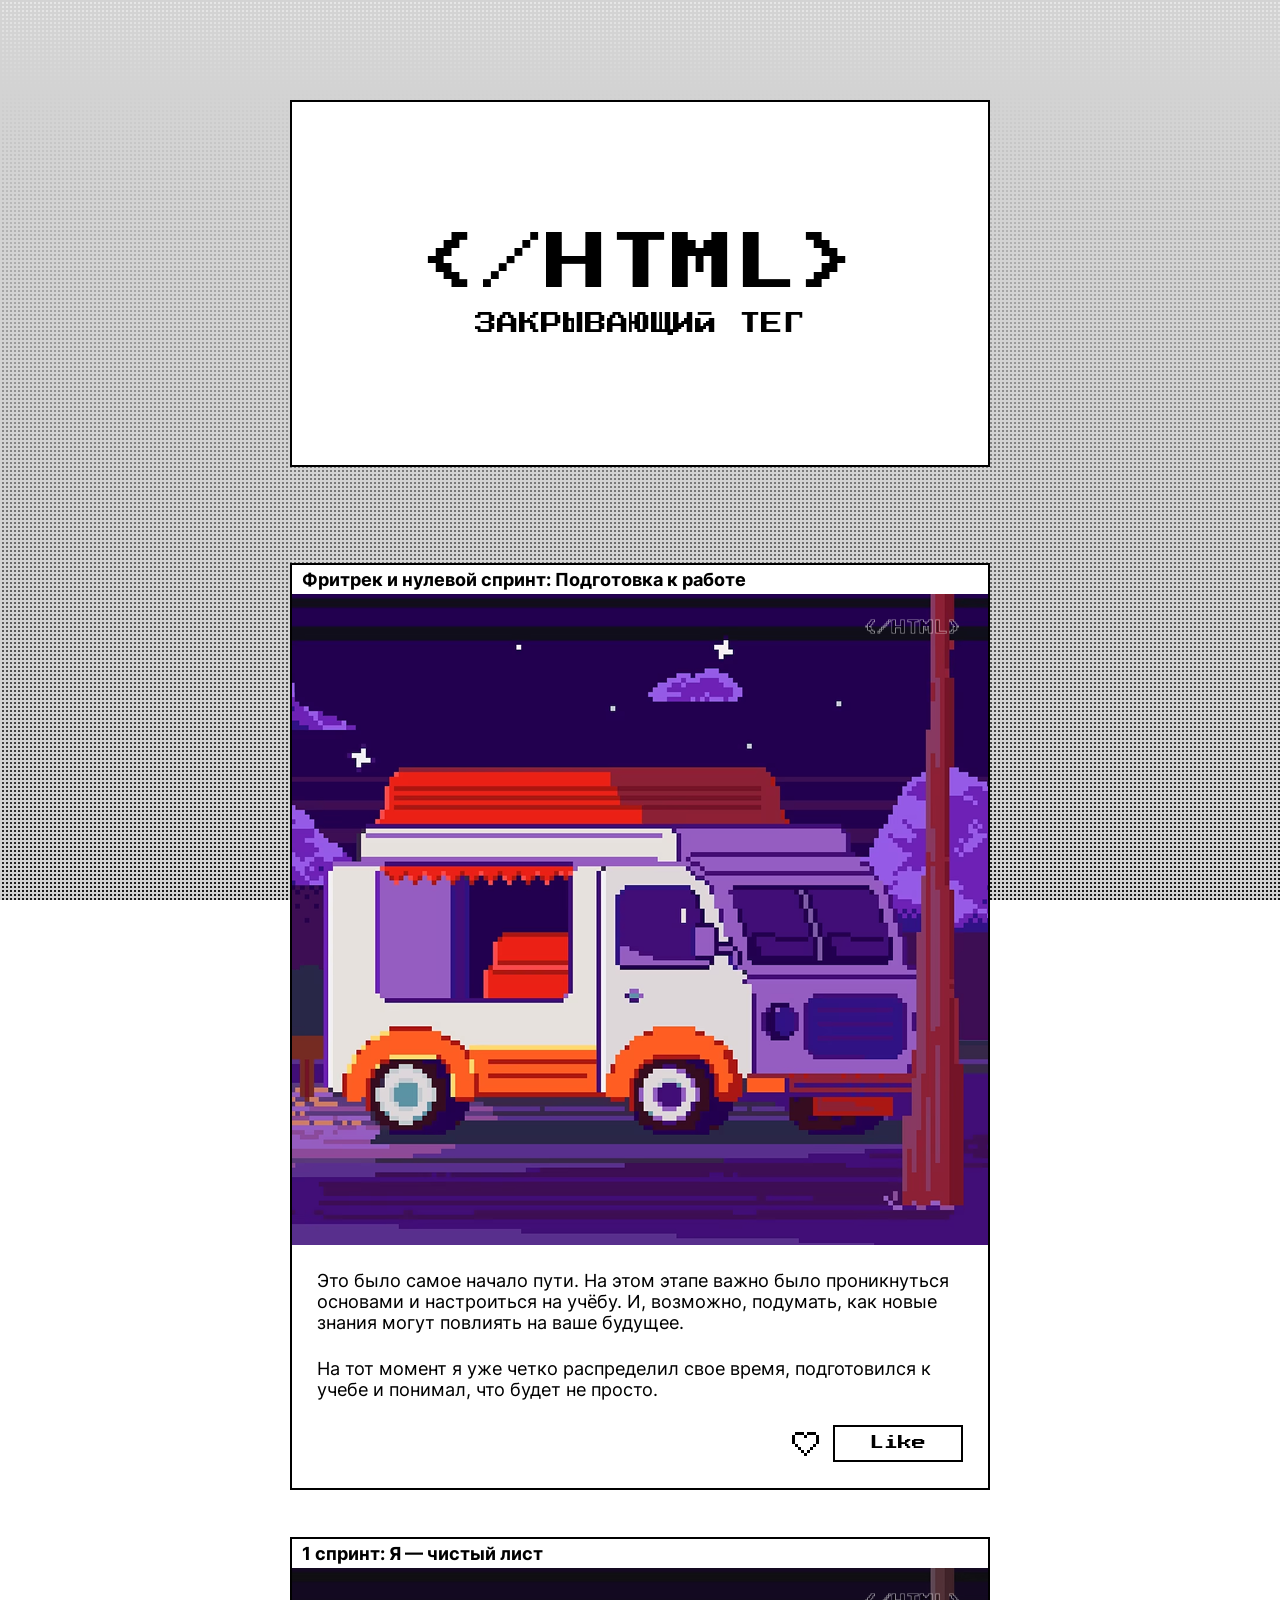
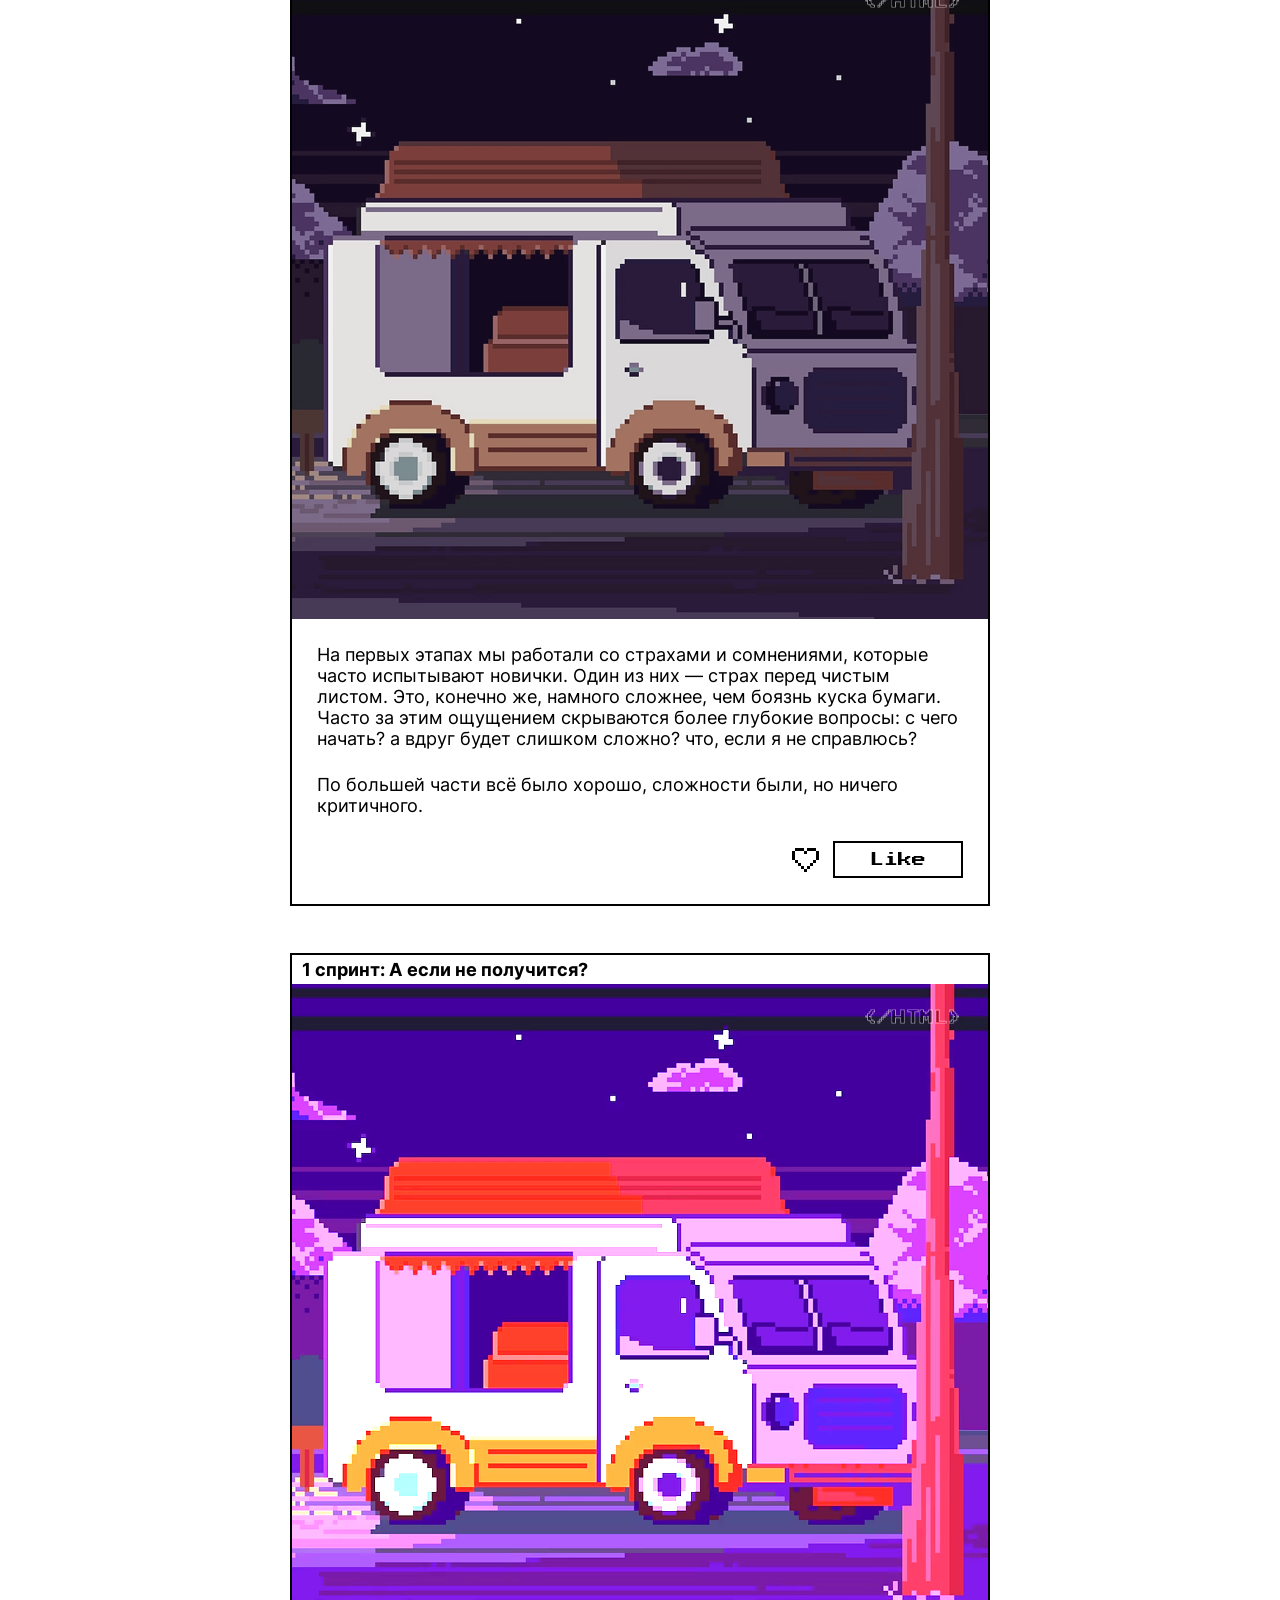
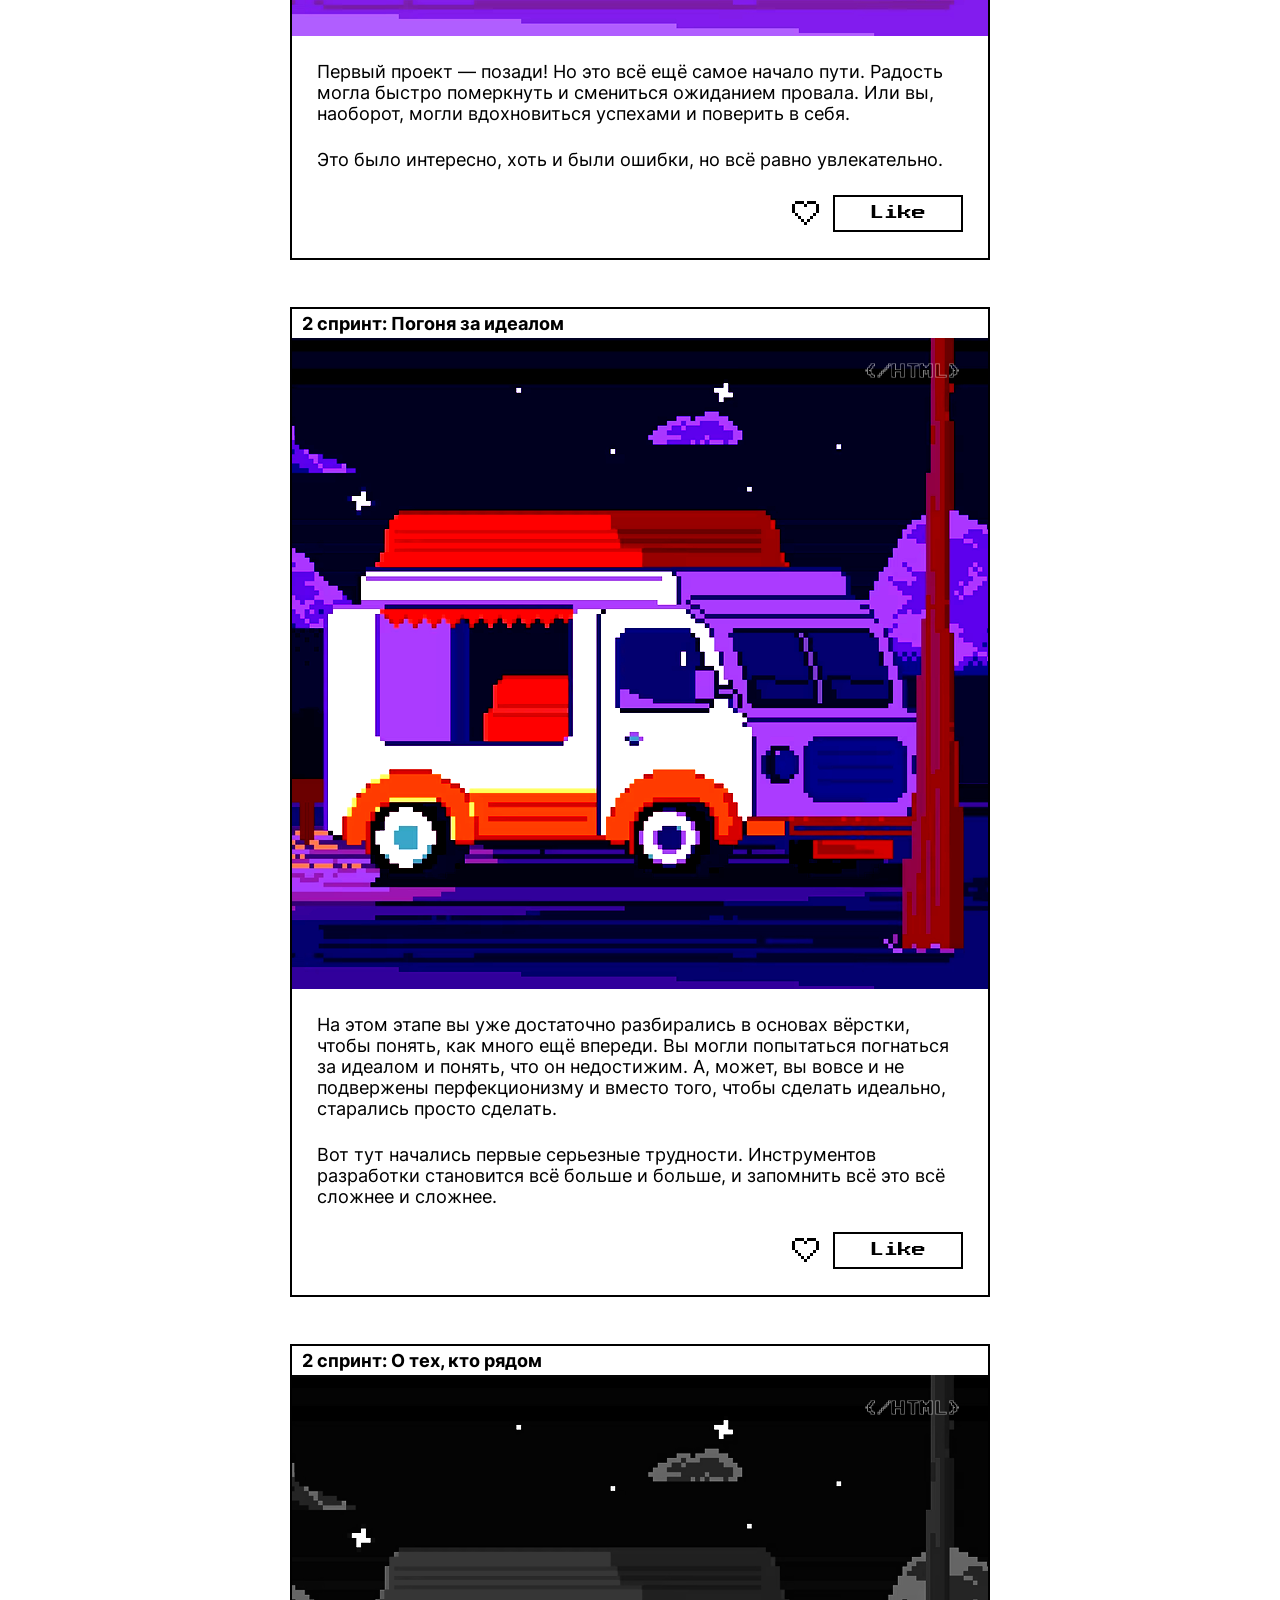
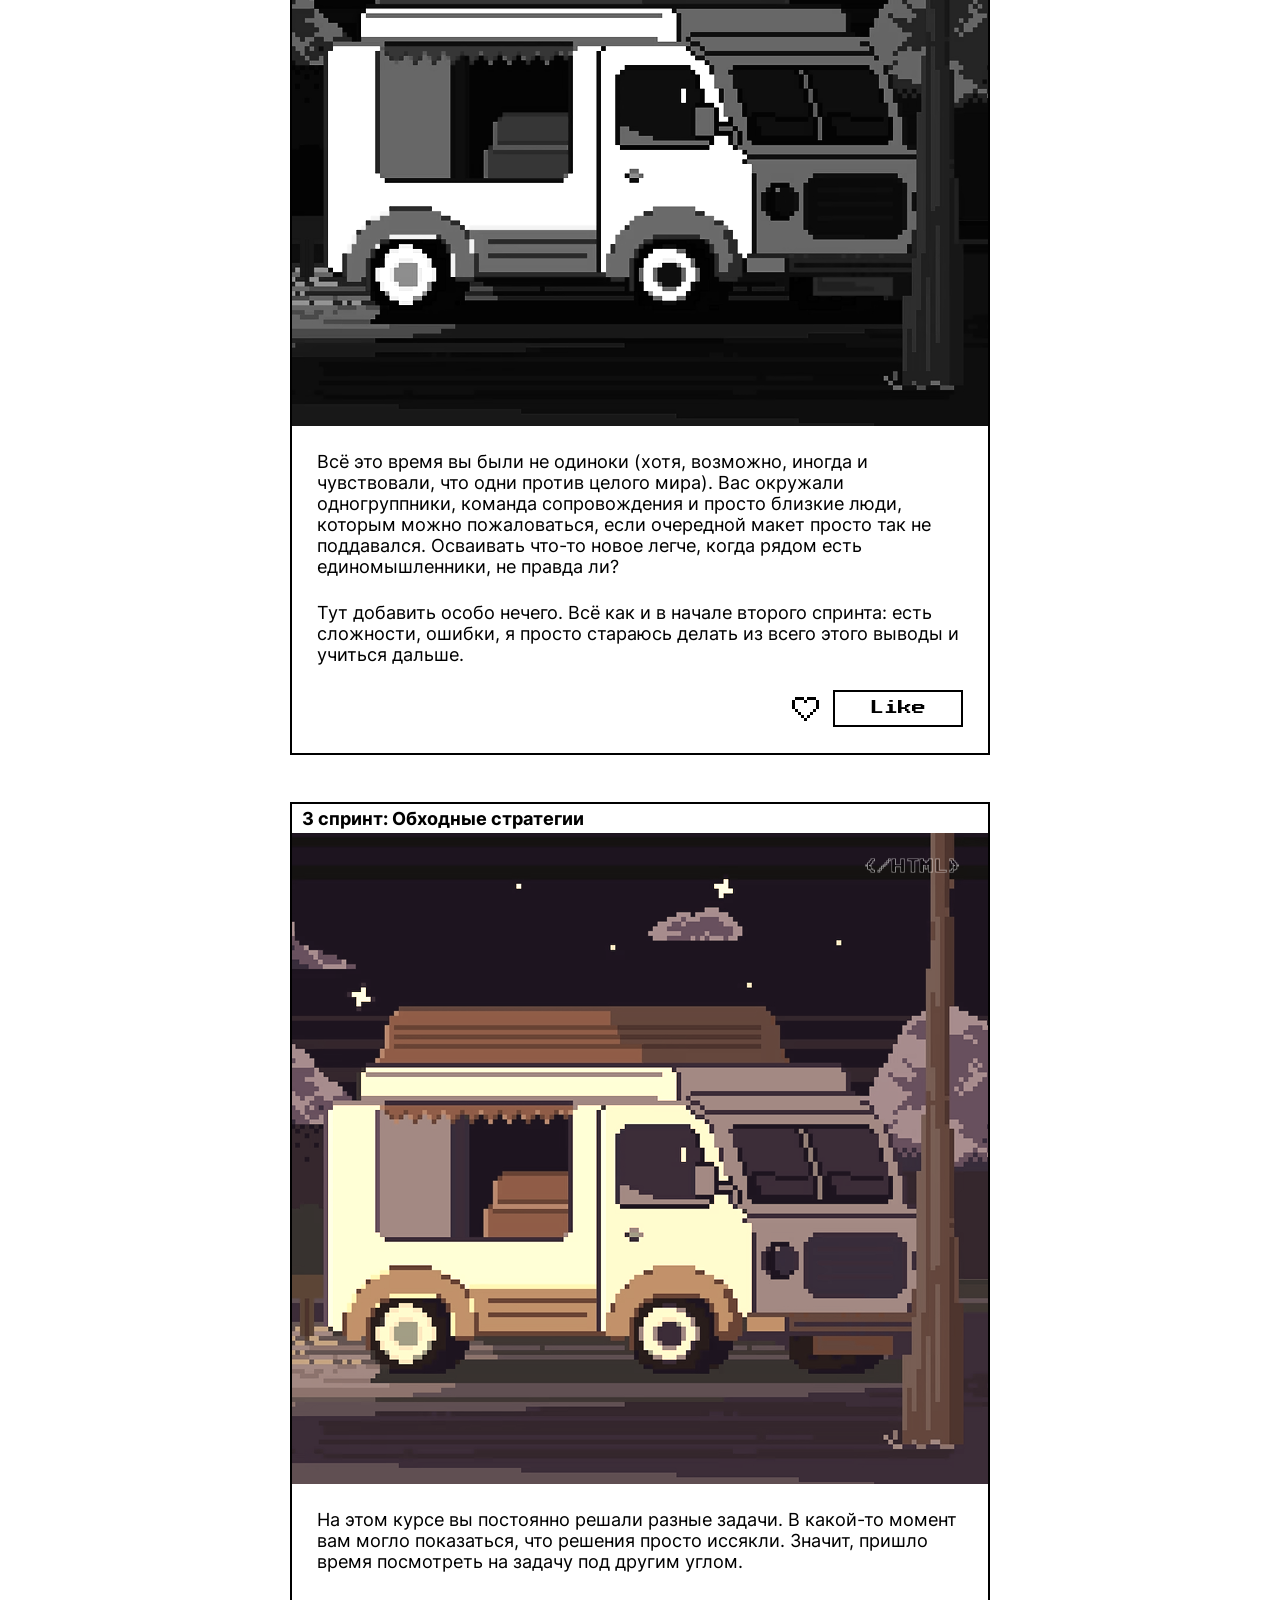
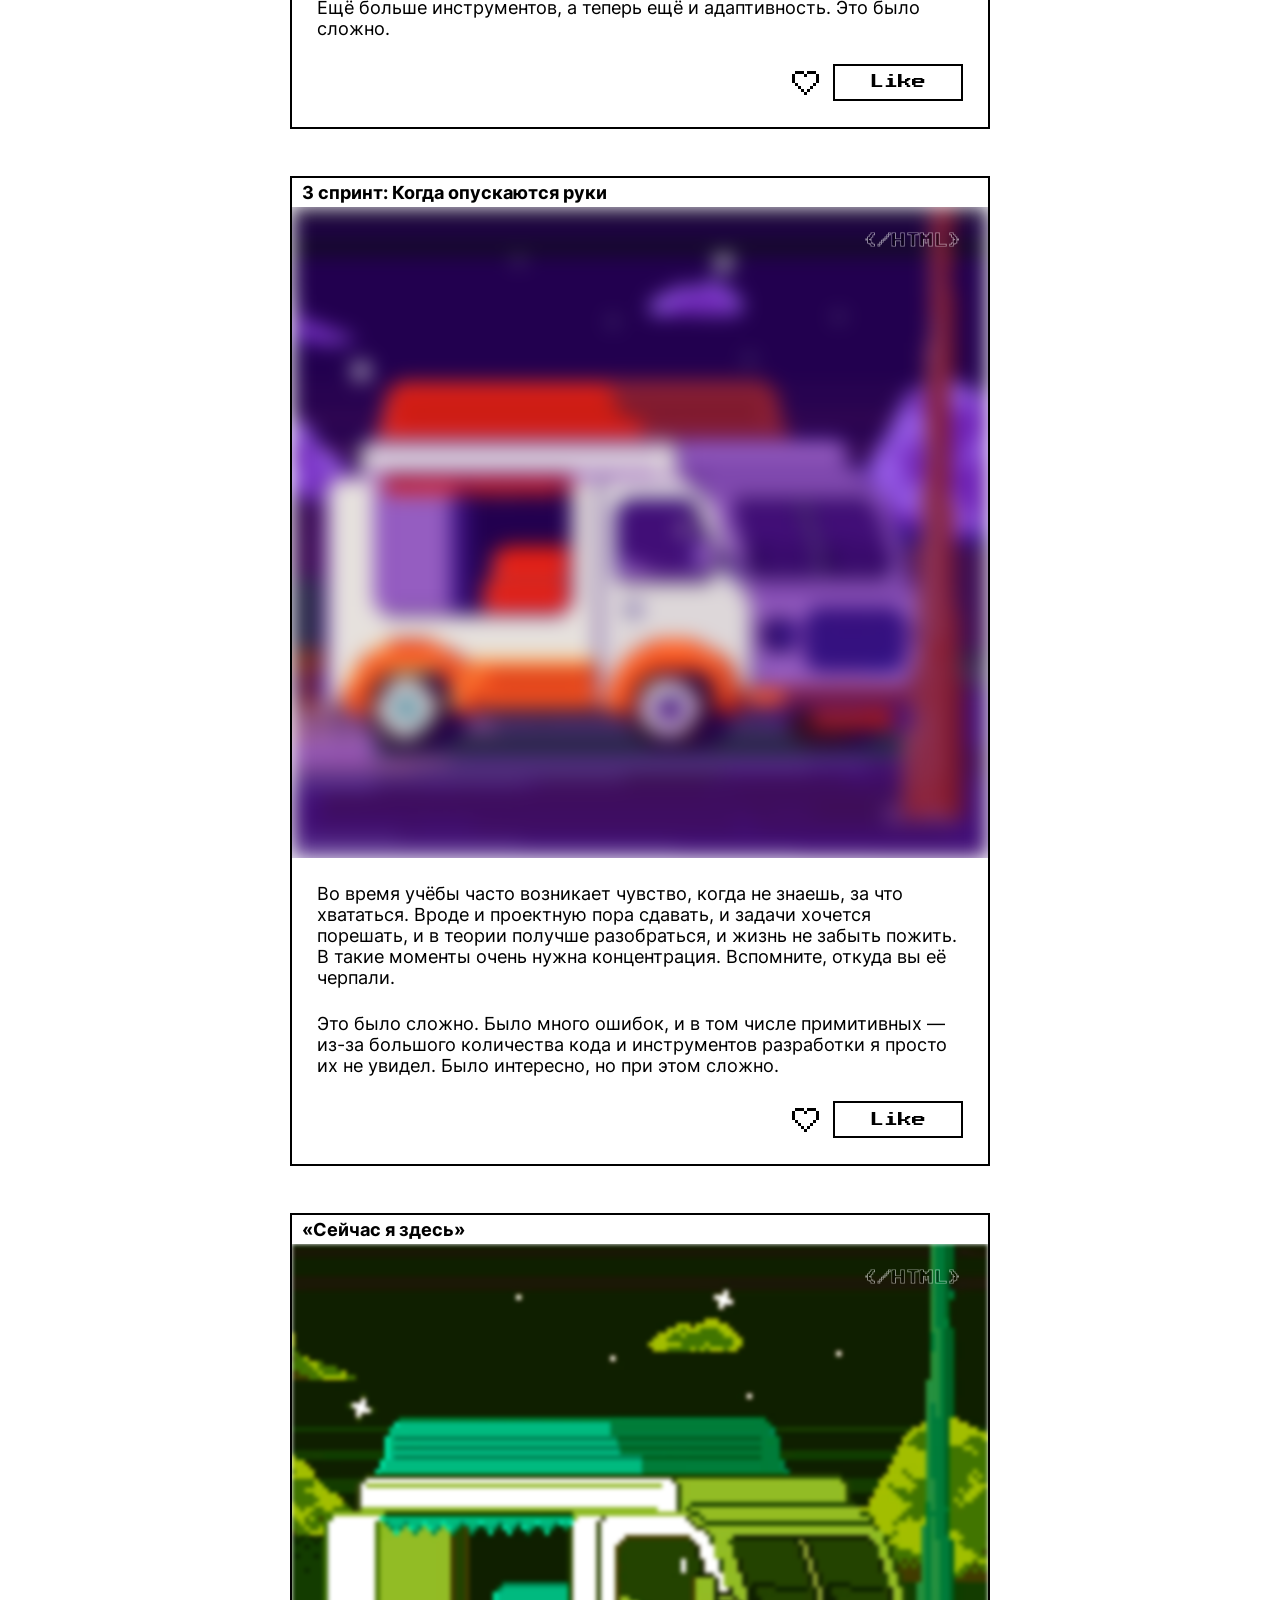
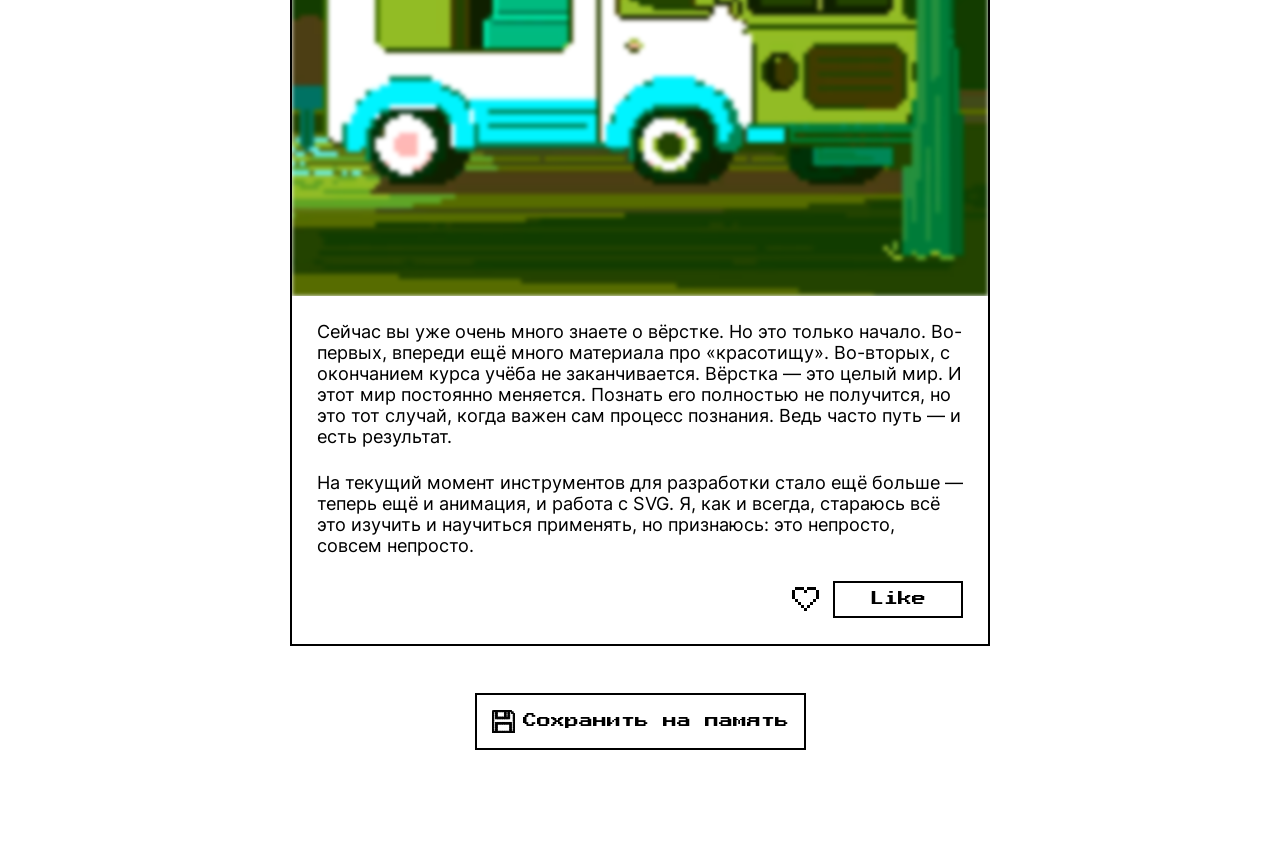
<file: index.html>
<!doctype html>
<html lang="ru">
  <head>
    <meta charset="UTF-8" />
    <meta name="viewport" content="width=device-width, initial-scale=1.0" />
    <title>Закрывающий тег</title>
    <link rel="stylesheet" href="./fonts/fonts.css" />
    <link rel="stylesheet" href="./styles/variables.css" />
    <link rel="stylesheet" href="./styles/globals.css" />
    <link rel="stylesheet" href="./styles/style.css" />
    <link rel="stylesheet" href="./styles/animations.css" />

    <!-- favicon [ -->
    <link rel="icon" href="./images/favicon/favicon.ico" />
    <link rel="icon" href="./images/favicon/favicon.svg" type="image/svg+xml" />
    <link rel="apple-touch-icon" href="./images/favicon/apple-touch-icon.png" />
    <!-- favicon ] -->
  </head>
  <body class="page">
    <header class="header container">
      <h1 class="header__title">&lt;/HTML&gt;</h1>
      <p class="header__subtitle">закрывающий тег</p>
    </header>
    <main class="main container">
      <ul class="main__card-list">
        <li class="main__card-item">
          <h2 class="main__title">
            Фритрек и нулевой спринт: Подготовка к работе
          </h2>
          <div class="main__img-wrapper">
            <img
              class="main__img"
              src="./images/image.png"
              alt="Мультяшный фургон в пиксельной графике в стиле старых игр Sega или Dendy"
              loading="lazy"
            />
            <span class="main__img-label">&lt;/HTML&gt;</span>
          </div>
          <div class="main__text-group">
            <p class="main__paragraph">
              Это было самое начало пути. На этом этапе важно было проникнуться
              основами и настроиться на учёбу. И, возможно, подумать, как новые
              знания могут повлиять на ваше будущее.
            </p>
            <p class="main__paragraph">
              <!-- Место для ваших воспоминаний о начале обучения. -->
              На тот момент я уже четко распределил свое время, подготовился к
              учебе и понимал, что будет не просто.
            </p>
            <div class="main__btn-group">
              <button class="card__icon-button" type="button">
                <svg class="like-icon" width="39" height="36">
                  <g class="heart">
                    <path
                      class="contour"
                      d="M12 6H9V9H12V6ZM15 6H12V9H15V6ZM9 9H6V12H9V9ZM9 12H6V15H9V12ZM9 15H6V18H9V15ZM18 6H15V9H18V6ZM12 18H9V21H12V18ZM15 21H12V24H15V21ZM18 24H15V27H18V24ZM27 6H30V9H27V6ZM24 6H27V9H24V6ZM30 9H33V12H30V9ZM30 12H33V15H30V12ZM30 15H33V18H30V15ZM21 6H24V9H21V6ZM27 18H30V21H27V18ZM24 21H27V24H24V21ZM21 24H24V27H21V24ZM21 27H18V30H21V27ZM21 9H18V12H21V9Z"
                      fill="var(--contour-color)"
                    />
                    <path
                      class="main-body"
                      d="M12 9H9V12H12V9ZM15 12H12V15H15V12ZM18 9H15V12H18V9ZM12 15H9V18H12V15ZM15 15H12V18H15V15ZM15 18H12V21H15V18ZM18 12H15V15H18V12ZM18 21H15V24H18V21ZM18 18H15V21H18V18ZM27 9H30V12H27V9ZM24 9H27V12H24V9ZM27 12H30V15H27V12ZM24 12H27V15H24V12ZM21 9H24V12H21V9ZM27 15H30V18H27V15ZM24 15H27V18H24V15ZM24 18H27V21H24V18ZM21 12H24V15H21V12ZM21 21H24V24H21V21ZM21 18H24V21H21V18ZM21 21H18V24H21V21ZM21 24H18V27H21V24Z"
                      fill="transparent"
                    />
                    <path
                      class="core"
                      d="M18 15H15V18H18V15ZM21 15H24V18H21V15ZM21 15H18V18H21V15ZM21 12H18V15H21V12ZM21 18H18V21H21V18Z"
                      fill="transparent"
                    />
                  </g>
                  <path
                    class="sparks"
                    d="M36 13H39V16H36V13ZM27 27H30V30H27V27ZM18 33H21V36H18V33ZM9 27H12V30H9V27ZM24 0H27V3H24V0ZM33 3H36V6H33V3ZM3 3H6V6H3V3ZM12 0H15V3H12V0ZM0 13H3V16H0V13Z"
                    fill="var(--animation-fill-color)"
                  />
                </svg>
              </button>
              <button class="button card__like-button" type="button">
                <span class="button__text"> Like </span>
              </button>
            </div>
          </div>
        </li>
        <li class="main__card-item">
          <h2 class="main__title">1 спринт: Я — чистый лист</h2>
          <div class="main__img-wrapper">
            <img
              class="main__img filter-grayscale"
              src="./images/image.png"
              alt="Мультяшный фургон в пиксельной графике в стиле старых игр Sega или Dendy"
              loading="lazy"
            />
            <span class="main__img-label">&lt;/HTML&gt;</span>
          </div>
          <div class="main__text-group">
            <p class="main__paragraph">
              На первых этапах мы работали со страхами и сомнениями, которые
              часто испытывают новички. Один из них — страх перед чистым листом.
              Это, конечно же, намного сложнее, чем боязнь куска бумаги. Часто
              за этим ощущением скрываются более глубокие вопросы: с чего
              начать? а вдруг будет слишком сложно? что, если я не справлюсь?
            </p>
            <p class="main__paragraph">
              <!-- Место для ваших воспоминаний о начале первого спринта. -->
              По большей части всё было хорошо, сложности были, но ничего
              критичного.
            </p>
            <div class="main__btn-group">
              <button class="card__icon-button" type="button">
                <svg class="like-icon" width="39" height="36">
                  <g class="heart">
                    <path
                      class="contour"
                      d="M12 6H9V9H12V6ZM15 6H12V9H15V6ZM9 9H6V12H9V9ZM9 12H6V15H9V12ZM9 15H6V18H9V15ZM18 6H15V9H18V6ZM12 18H9V21H12V18ZM15 21H12V24H15V21ZM18 24H15V27H18V24ZM27 6H30V9H27V6ZM24 6H27V9H24V6ZM30 9H33V12H30V9ZM30 12H33V15H30V12ZM30 15H33V18H30V15ZM21 6H24V9H21V6ZM27 18H30V21H27V18ZM24 21H27V24H24V21ZM21 24H24V27H21V24ZM21 27H18V30H21V27ZM21 9H18V12H21V9Z"
                      fill="var(--contour-color)"
                    />
                    <path
                      class="main-body"
                      d="M12 9H9V12H12V9ZM15 12H12V15H15V12ZM18 9H15V12H18V9ZM12 15H9V18H12V15ZM15 15H12V18H15V15ZM15 18H12V21H15V18ZM18 12H15V15H18V12ZM18 21H15V24H18V21ZM18 18H15V21H18V18ZM27 9H30V12H27V9ZM24 9H27V12H24V9ZM27 12H30V15H27V12ZM24 12H27V15H24V12ZM21 9H24V12H21V9ZM27 15H30V18H27V15ZM24 15H27V18H24V15ZM24 18H27V21H24V18ZM21 12H24V15H21V12ZM21 21H24V24H21V21ZM21 18H24V21H21V18ZM21 21H18V24H21V21ZM21 24H18V27H21V24Z"
                      fill="transparent"
                    />
                    <path
                      class="core"
                      d="M18 15H15V18H18V15ZM21 15H24V18H21V15ZM21 15H18V18H21V15ZM21 12H18V15H21V12ZM21 18H18V21H21V18Z"
                      fill="transparent"
                    />
                  </g>
                  <path
                    class="sparks"
                    d="M36 13H39V16H36V13ZM27 27H30V30H27V27ZM18 33H21V36H18V33ZM9 27H12V30H9V27ZM24 0H27V3H24V0ZM33 3H36V6H33V3ZM3 3H6V6H3V3ZM12 0H15V3H12V0ZM0 13H3V16H0V13Z"
                    fill="var(--animation-fill-color)"
                  />
                </svg>
              </button>
              <button class="button card__like-button" type="button">
                <span class="button__text"> Like </span>
              </button>
            </div>
          </div>
        </li>
        <li class="main__card-item">
          <h2 class="main__title">1 спринт: А если не получится?</h2>
          <div class="main__img-wrapper">
            <img
              class="main__img filter-brightness"
              src="./images/image.png"
              alt="Мультяшный фургон в пиксельной графике в стиле старых игр Sega или Dendy"
              loading="lazy"
            />
            <span class="main__img-label">&lt;/HTML&gt;</span>
          </div>
          <div class="main__text-group">
            <p class="main__paragraph">
              Первый проект — позади! Но это всё ещё самое начало пути. Радость
              могла быстро померкнуть и смениться ожиданием провала. Или вы,
              наоборот, могли вдохновиться успехами и поверить в себя.
            </p>
            <p class="main__paragraph">
              <!-- Место для ваших воспоминаний об окончании первого спринта. -->
              Это было интересно, хоть и были ошибки, но всё равно увлекательно.
            </p>
            <div class="main__btn-group">
              <button class="card__icon-button" type="button">
                <svg class="like-icon" width="39" height="36">
                  <g class="heart">
                    <path
                      class="contour"
                      d="M12 6H9V9H12V6ZM15 6H12V9H15V6ZM9 9H6V12H9V9ZM9 12H6V15H9V12ZM9 15H6V18H9V15ZM18 6H15V9H18V6ZM12 18H9V21H12V18ZM15 21H12V24H15V21ZM18 24H15V27H18V24ZM27 6H30V9H27V6ZM24 6H27V9H24V6ZM30 9H33V12H30V9ZM30 12H33V15H30V12ZM30 15H33V18H30V15ZM21 6H24V9H21V6ZM27 18H30V21H27V18ZM24 21H27V24H24V21ZM21 24H24V27H21V24ZM21 27H18V30H21V27ZM21 9H18V12H21V9Z"
                      fill="var(--contour-color)"
                    />
                    <path
                      class="main-body"
                      d="M12 9H9V12H12V9ZM15 12H12V15H15V12ZM18 9H15V12H18V9ZM12 15H9V18H12V15ZM15 15H12V18H15V15ZM15 18H12V21H15V18ZM18 12H15V15H18V12ZM18 21H15V24H18V21ZM18 18H15V21H18V18ZM27 9H30V12H27V9ZM24 9H27V12H24V9ZM27 12H30V15H27V12ZM24 12H27V15H24V12ZM21 9H24V12H21V9ZM27 15H30V18H27V15ZM24 15H27V18H24V15ZM24 18H27V21H24V18ZM21 12H24V15H21V12ZM21 21H24V24H21V21ZM21 18H24V21H21V18ZM21 21H18V24H21V21ZM21 24H18V27H21V24Z"
                      fill="transparent"
                    />
                    <path
                      class="core"
                      d="M18 15H15V18H18V15ZM21 15H24V18H21V15ZM21 15H18V18H21V15ZM21 12H18V15H21V12ZM21 18H18V21H21V18Z"
                      fill="transparent"
                    />
                  </g>
                  <path
                    class="sparks"
                    d="M36 13H39V16H36V13ZM27 27H30V30H27V27ZM18 33H21V36H18V33ZM9 27H12V30H9V27ZM24 0H27V3H24V0ZM33 3H36V6H33V3ZM3 3H6V6H3V3ZM12 0H15V3H12V0ZM0 13H3V16H0V13Z"
                    fill="var(--animation-fill-color)"
                  />
                </svg>
              </button>
              <button class="button card__like-button" type="button">
                <span class="button__text"> Like </span>
              </button>
            </div>
          </div>
        </li>
        <li class="main__card-item">
          <h2 class="main__title">2 спринт: Погоня за идеалом</h2>
          <div class="main__img-wrapper">
            <img
              class="main__img filter-contrast"
              src="./images/image.png"
              alt="Мультяшный фургон в пиксельной графике в стиле старых игр Sega или Dendy"
              loading="lazy"
            />
            <span class="main__img-label">&lt;/HTML&gt;</span>
          </div>
          <div class="main__text-group">
            <p class="main__paragraph">
              На этом этапе вы уже достаточно разбирались в основах вёрстки,
              чтобы понять, как много ещё впереди. Вы могли попытаться погнаться
              за идеалом и понять, что он недостижим. А, может, вы вовсе и не
              подвержены перфекционизму и вместо того, чтобы сделать идеально,
              старались просто сделать.
            </p>
            <p class="main__paragraph">
              <!-- Место для ваших воспоминаний о начале второго спринта. -->
              Вот тут начались первые серьезные трудности. Инструментов
              разработки становится всё больше и больше, и запомнить всё это всё
              сложнее и сложнее.
            </p>
            <div class="main__btn-group">
              <button class="card__icon-button" type="button">
                <svg class="like-icon" width="39" height="36">
                  <g class="heart">
                    <path
                      class="contour"
                      d="M12 6H9V9H12V6ZM15 6H12V9H15V6ZM9 9H6V12H9V9ZM9 12H6V15H9V12ZM9 15H6V18H9V15ZM18 6H15V9H18V6ZM12 18H9V21H12V18ZM15 21H12V24H15V21ZM18 24H15V27H18V24ZM27 6H30V9H27V6ZM24 6H27V9H24V6ZM30 9H33V12H30V9ZM30 12H33V15H30V12ZM30 15H33V18H30V15ZM21 6H24V9H21V6ZM27 18H30V21H27V18ZM24 21H27V24H24V21ZM21 24H24V27H21V24ZM21 27H18V30H21V27ZM21 9H18V12H21V9Z"
                      fill="var(--contour-color)"
                    />
                    <path
                      class="main-body"
                      d="M12 9H9V12H12V9ZM15 12H12V15H15V12ZM18 9H15V12H18V9ZM12 15H9V18H12V15ZM15 15H12V18H15V15ZM15 18H12V21H15V18ZM18 12H15V15H18V12ZM18 21H15V24H18V21ZM18 18H15V21H18V18ZM27 9H30V12H27V9ZM24 9H27V12H24V9ZM27 12H30V15H27V12ZM24 12H27V15H24V12ZM21 9H24V12H21V9ZM27 15H30V18H27V15ZM24 15H27V18H24V15ZM24 18H27V21H24V18ZM21 12H24V15H21V12ZM21 21H24V24H21V21ZM21 18H24V21H21V18ZM21 21H18V24H21V21ZM21 24H18V27H21V24Z"
                      fill="transparent"
                    />
                    <path
                      class="core"
                      d="M18 15H15V18H18V15ZM21 15H24V18H21V15ZM21 15H18V18H21V15ZM21 12H18V15H21V12ZM21 18H18V21H21V18Z"
                      fill="transparent"
                    />
                  </g>
                  <path
                    class="sparks"
                    d="M36 13H39V16H36V13ZM27 27H30V30H27V27ZM18 33H21V36H18V33ZM9 27H12V30H9V27ZM24 0H27V3H24V0ZM33 3H36V6H33V3ZM3 3H6V6H3V3ZM12 0H15V3H12V0ZM0 13H3V16H0V13Z"
                    fill="var(--animation-fill-color)"
                  />
                </svg>
              </button>
              <button class="button card__like-button" type="button">
                <span class="button__text"> Like </span>
              </button>
            </div>
          </div>
        </li>

        <li class="main__card-item">
          <h2 class="main__title">2 спринт: О тех, кто рядом</h2>
          <div class="main__img-wrapper">
            <img
              class="main__img filter-xray"
              src="./images/image.png"
              alt="Мультяшный фургон в пиксельной графике в стиле старых игр Sega или Dendy"
              loading="lazy"
            />
            <span class="main__img-label">&lt;/HTML&gt;</span>
          </div>
          <div class="main__text-group">
            <p class="main__paragraph">
              Всё это время вы были не одиноки (хотя, возможно, иногда и
              чувствовали, что одни против целого мира). Вас окружали
              одногруппники, команда сопровождения и просто близкие люди,
              которым можно пожаловаться, если очередной макет просто так не
              поддавался. Осваивать что-то новое легче, когда рядом есть
              единомышленники, не правда ли?
            </p>
            <p class="main__paragraph">
              <!-- Место для ваших воспоминаний об окончании второго спринта. -->
              Тут добавить особо нечего. Всё как и в начале второго спринта:
              есть сложности, ошибки, я просто стараюсь делать из всего этого
              выводы и учиться дальше.
            </p>
            <div class="main__btn-group">
              <button class="card__icon-button" type="button">
                <svg class="like-icon" width="39" height="36">
                  <g class="heart">
                    <path
                      class="contour"
                      d="M12 6H9V9H12V6ZM15 6H12V9H15V6ZM9 9H6V12H9V9ZM9 12H6V15H9V12ZM9 15H6V18H9V15ZM18 6H15V9H18V6ZM12 18H9V21H12V18ZM15 21H12V24H15V21ZM18 24H15V27H18V24ZM27 6H30V9H27V6ZM24 6H27V9H24V6ZM30 9H33V12H30V9ZM30 12H33V15H30V12ZM30 15H33V18H30V15ZM21 6H24V9H21V6ZM27 18H30V21H27V18ZM24 21H27V24H24V21ZM21 24H24V27H21V24ZM21 27H18V30H21V27ZM21 9H18V12H21V9Z"
                      fill="var(--contour-color)"
                    />
                    <path
                      class="main-body"
                      d="M12 9H9V12H12V9ZM15 12H12V15H15V12ZM18 9H15V12H18V9ZM12 15H9V18H12V15ZM15 15H12V18H15V15ZM15 18H12V21H15V18ZM18 12H15V15H18V12ZM18 21H15V24H18V21ZM18 18H15V21H18V18ZM27 9H30V12H27V9ZM24 9H27V12H24V9ZM27 12H30V15H27V12ZM24 12H27V15H24V12ZM21 9H24V12H21V9ZM27 15H30V18H27V15ZM24 15H27V18H24V15ZM24 18H27V21H24V18ZM21 12H24V15H21V12ZM21 21H24V24H21V21ZM21 18H24V21H21V18ZM21 21H18V24H21V21ZM21 24H18V27H21V24Z"
                      fill="transparent"
                    />
                    <path
                      class="core"
                      d="M18 15H15V18H18V15ZM21 15H24V18H21V15ZM21 15H18V18H21V15ZM21 12H18V15H21V12ZM21 18H18V21H21V18Z"
                      fill="transparent"
                    />
                  </g>
                  <path
                    class="sparks"
                    d="M36 13H39V16H36V13ZM27 27H30V30H27V27ZM18 33H21V36H18V33ZM9 27H12V30H9V27ZM24 0H27V3H24V0ZM33 3H36V6H33V3ZM3 3H6V6H3V3ZM12 0H15V3H12V0ZM0 13H3V16H0V13Z"
                    fill="var(--animation-fill-color)"
                  />
                </svg>
              </button>
              <button class="button card__like-button" type="button">
                <span class="button__text"> Like </span>
              </button>
            </div>
          </div>
        </li>
        <li class="main__card-item">
          <h2 class="main__title">3 спринт: Обходные стратегии</h2>
          <div class="main__img-wrapper">
            <img
              class="main__img filter-sepia"
              src="./images/image.png"
              alt="Мультяшный фургон в пиксельной графике в стиле старых игр Sega или Dendy"
              loading="lazy"
            />
            <span class="main__img-label">&lt;/HTML&gt;</span>
          </div>
          <div class="main__text-group">
            <p class="main__paragraph">
              На этом курсе вы постоянно решали разные задачи. В какой-то момент
              вам могло показаться, что решения просто иссякли. Значит, пришло
              время посмотреть на задачу под другим углом.
            </p>
            <p class="main__paragraph">
              <!-- Место для ваших воспоминаний о начале третьего спринта. -->
              Ещё больше инструментов, а теперь ещё и адаптивность. Это было
              сложно.
            </p>
            <div class="main__btn-group">
              <button class="card__icon-button" type="button">
                <svg class="like-icon" width="39" height="36">
                  <g class="heart">
                    <path
                      class="contour"
                      d="M12 6H9V9H12V6ZM15 6H12V9H15V6ZM9 9H6V12H9V9ZM9 12H6V15H9V12ZM9 15H6V18H9V15ZM18 6H15V9H18V6ZM12 18H9V21H12V18ZM15 21H12V24H15V21ZM18 24H15V27H18V24ZM27 6H30V9H27V6ZM24 6H27V9H24V6ZM30 9H33V12H30V9ZM30 12H33V15H30V12ZM30 15H33V18H30V15ZM21 6H24V9H21V6ZM27 18H30V21H27V18ZM24 21H27V24H24V21ZM21 24H24V27H21V24ZM21 27H18V30H21V27ZM21 9H18V12H21V9Z"
                      fill="var(--contour-color)"
                    />
                    <path
                      class="main-body"
                      d="M12 9H9V12H12V9ZM15 12H12V15H15V12ZM18 9H15V12H18V9ZM12 15H9V18H12V15ZM15 15H12V18H15V15ZM15 18H12V21H15V18ZM18 12H15V15H18V12ZM18 21H15V24H18V21ZM18 18H15V21H18V18ZM27 9H30V12H27V9ZM24 9H27V12H24V9ZM27 12H30V15H27V12ZM24 12H27V15H24V12ZM21 9H24V12H21V9ZM27 15H30V18H27V15ZM24 15H27V18H24V15ZM24 18H27V21H24V18ZM21 12H24V15H21V12ZM21 21H24V24H21V21ZM21 18H24V21H21V18ZM21 21H18V24H21V21ZM21 24H18V27H21V24Z"
                      fill="transparent"
                    />
                    <path
                      class="core"
                      d="M18 15H15V18H18V15ZM21 15H24V18H21V15ZM21 15H18V18H21V15ZM21 12H18V15H21V12ZM21 18H18V21H21V18Z"
                      fill="transparent"
                    />
                  </g>
                  <path
                    class="sparks"
                    d="M36 13H39V16H36V13ZM27 27H30V30H27V27ZM18 33H21V36H18V33ZM9 27H12V30H9V27ZM24 0H27V3H24V0ZM33 3H36V6H33V3ZM3 3H6V6H3V3ZM12 0H15V3H12V0ZM0 13H3V16H0V13Z"
                    fill="var(--animation-fill-color)"
                  />
                </svg>
              </button>
              <button class="button card__like-button" type="button">
                <span class="button__text"> Like </span>
              </button>
            </div>
          </div>
        </li>
        <li class="main__card-item">
          <h2 class="main__title">3 спринт: Когда опускаются руки</h2>
          <div class="main__img-wrapper">
            <img
              class="main__img filter-blur"
              src="./images/image.png"
              alt="Мультяшный фургон в пиксельной графике в стиле старых игр Sega или Dendy"
              loading="lazy"
            />
            <span class="main__img-label">&lt;/HTML&gt;</span>
          </div>
          <div class="main__text-group">
            <p class="main__paragraph">
              Во время учёбы часто возникает чувство, когда не знаешь, за что
              хвататься. Вроде и проектную пора сдавать, и задачи хочется
              порешать, и в теории получше разобраться, и жизнь не забыть
              пожить. В такие моменты очень нужна концентрация. Вспомните,
              откуда вы её черпали.
            </p>
            <p class="main__paragraph">
              <!-- Место для ваших воспоминаний об окончании третьего спринта. -->
              Это было сложно. Было много ошибок, и в том числе примитивных —
              из-за большого количества кода и инструментов разработки я просто
              их не увидел. Было интересно, но при этом сложно.
            </p>
            <div class="main__btn-group">
              <button class="card__icon-button" type="button">
                <svg class="like-icon" width="39" height="36">
                  <g class="heart">
                    <path
                      class="contour"
                      d="M12 6H9V9H12V6ZM15 6H12V9H15V6ZM9 9H6V12H9V9ZM9 12H6V15H9V12ZM9 15H6V18H9V15ZM18 6H15V9H18V6ZM12 18H9V21H12V18ZM15 21H12V24H15V21ZM18 24H15V27H18V24ZM27 6H30V9H27V6ZM24 6H27V9H24V6ZM30 9H33V12H30V9ZM30 12H33V15H30V12ZM30 15H33V18H30V15ZM21 6H24V9H21V6ZM27 18H30V21H27V18ZM24 21H27V24H24V21ZM21 24H24V27H21V24ZM21 27H18V30H21V27ZM21 9H18V12H21V9Z"
                      fill="var(--contour-color)"
                    />
                    <path
                      class="main-body"
                      d="M12 9H9V12H12V9ZM15 12H12V15H15V12ZM18 9H15V12H18V9ZM12 15H9V18H12V15ZM15 15H12V18H15V15ZM15 18H12V21H15V18ZM18 12H15V15H18V12ZM18 21H15V24H18V21ZM18 18H15V21H18V18ZM27 9H30V12H27V9ZM24 9H27V12H24V9ZM27 12H30V15H27V12ZM24 12H27V15H24V12ZM21 9H24V12H21V9ZM27 15H30V18H27V15ZM24 15H27V18H24V15ZM24 18H27V21H24V18ZM21 12H24V15H21V12ZM21 21H24V24H21V21ZM21 18H24V21H21V18ZM21 21H18V24H21V21ZM21 24H18V27H21V24Z"
                      fill="transparent"
                    />
                    <path
                      class="core"
                      d="M18 15H15V18H18V15ZM21 15H24V18H21V15ZM21 15H18V18H21V15ZM21 12H18V15H21V12ZM21 18H18V21H21V18Z"
                      fill="transparent"
                    />
                  </g>
                  <path
                    class="sparks"
                    d="M36 13H39V16H36V13ZM27 27H30V30H27V27ZM18 33H21V36H18V33ZM9 27H12V30H9V27ZM24 0H27V3H24V0ZM33 3H36V6H33V3ZM3 3H6V6H3V3ZM12 0H15V3H12V0ZM0 13H3V16H0V13Z"
                    fill="var(--animation-fill-color)"
                  />
                </svg>
              </button>
              <button class="button card__like-button" type="button">
                <span class="button__text"> Like </span>
              </button>
            </div>
          </div>
        </li>
        <li class="main__card-item">
          <h2 class="main__title">«Сейчас я здесь»</h2>
          <div class="main__img-wrapper">
            <img
              class="main__img filter-hue-rotate"
              src="./images/image.png"
              alt="Мультяшный фургон в пиксельной графике в стиле старых игр Sega или Dendy"
              loading="lazy"
            />
            <span class="main__img-label">&lt;/HTML&gt;</span>
          </div>
          <div class="main__text-group">
            <p class="main__paragraph">
              Сейчас вы уже очень много знаете о вёрстке. Но это только начало.
              Во-первых, впереди ещё много материала про «красотищу». Во-вторых,
              с окончанием курса учёба не заканчивается. Вёрстка — это целый
              мир. И этот мир постоянно меняется. Познать его полностью не
              получится, но это тот случай, когда важен сам процесс познания.
              Ведь часто путь — и есть результат.
            </p>
            <p class="main__paragraph">
              На текущий момент инструментов для разработки стало ещё больше —
              теперь ещё и анимация, и работа с SVG. Я, как и всегда, стараюсь
              всё это изучить и научиться применять, но признаюсь: это непросто,
              совсем непросто.
            </p>
            <div class="main__btn-group">
              <button class="card__icon-button" type="button">
                <svg class="like-icon" width="39" height="36">
                  <g class="heart">
                    <path
                      class="contour"
                      d="M12 6H9V9H12V6ZM15 6H12V9H15V6ZM9 9H6V12H9V9ZM9 12H6V15H9V12ZM9 15H6V18H9V15ZM18 6H15V9H18V6ZM12 18H9V21H12V18ZM15 21H12V24H15V21ZM18 24H15V27H18V24ZM27 6H30V9H27V6ZM24 6H27V9H24V6ZM30 9H33V12H30V9ZM30 12H33V15H30V12ZM30 15H33V18H30V15ZM21 6H24V9H21V6ZM27 18H30V21H27V18ZM24 21H27V24H24V21ZM21 24H24V27H21V24ZM21 27H18V30H21V27ZM21 9H18V12H21V9Z"
                      fill="var(--contour-color)"
                    />
                    <path
                      class="main-body"
                      d="M12 9H9V12H12V9ZM15 12H12V15H15V12ZM18 9H15V12H18V9ZM12 15H9V18H12V15ZM15 15H12V18H15V15ZM15 18H12V21H15V18ZM18 12H15V15H18V12ZM18 21H15V24H18V21ZM18 18H15V21H18V18ZM27 9H30V12H27V9ZM24 9H27V12H24V9ZM27 12H30V15H27V12ZM24 12H27V15H24V12ZM21 9H24V12H21V9ZM27 15H30V18H27V15ZM24 15H27V18H24V15ZM24 18H27V21H24V18ZM21 12H24V15H21V12ZM21 21H24V24H21V21ZM21 18H24V21H21V18ZM21 21H18V24H21V21ZM21 24H18V27H21V24Z"
                      fill="transparent"
                    />
                    <path
                      class="core"
                      d="M18 15H15V18H18V15ZM21 15H24V18H21V15ZM21 15H18V18H21V15ZM21 12H18V15H21V12ZM21 18H18V21H21V18Z"
                      fill="transparent"
                    />
                  </g>
                  <path
                    class="sparks"
                    d="M36 13H39V16H36V13ZM27 27H30V30H27V27ZM18 33H21V36H18V33ZM9 27H12V30H9V27ZM24 0H27V3H24V0ZM33 3H36V6H33V3ZM3 3H6V6H3V3ZM12 0H15V3H12V0ZM0 13H3V16H0V13Z"
                    fill="var(--animation-fill-color)"
                  />
                </svg>
              </button>
              <button class="button card__like-button" type="button">
                <span class="button__text"> Like </span>
              </button>
            </div>
          </div>
        </li>
      </ul>
      <button
        class="button main__btn-save"
        onclick="window['save-modal'].showModal()"
        type="button"
      >
        <svg width="28" height="28" class="main__icon-save">
          <use href="./svg/sprite.svg#floppy-icon"></use>
        </svg>
        <span class="button__text"> Сохранить на память </span>
      </button>
    </main>

    <dialog class="modal" id="save-modal">
      <svg width="28" height="28" class="main__icon-save">
        <use href="./svg/sprite.svg#floppy-icon"></use>
      </svg>
      <p class="modal-paragraph">Вставьте дискету, чтобы продолжить</p>
      <button
        class="button modal-ok-btn"
        onclick="window['save-modal'].close()"
        type="button"
      >
        <span>ОК</span>
      </button>
    </dialog>

    <script src="./scripts/like.js"></script>
  </body>
</html>
</file>
<file: fonts/fonts.css>
/* В этом файле вы импортируете все шрифты для сайта. Один из них вариативный и требует особенной настройки */

@font-face {
  font-family: "Inter";
  src:
    url(./Inter-Variable.woff2) format("woff2 supports variations"),
    url(./Inter-Variable.woff2) format("woff2-variations");
  font-weight: 400 785;
  font-display: swap;
}

@font-face {
  font-family: "PressStart2P";
  src: url(./PressStart2P-Regular.woff) format("woff");
  font-weight: 400;
  font-display: swap;
}
</file>
<file: styles/variables.css>
/* В этом файле будут храниться все значения переменных в исходном состоянии, а так же их изменения в зависимости от ширины устройства */
:root {
  /* fonts [ */
  --main-font: "Inter", sans-serif;
  --accent-font: "PressStart2P", fantasy;
  --main-font-weight: 400;
  --title-font-weight: 700;
  /* fonts ] */

  /* colors [ */
  --text-color: #000;
  --background-color: #fff;
  --stroke-color: #fff;
  
  --contour-color: #000;
  --animation-fill-color: #ff0000;
  /* colors ] */

  /* sizes [ */
  --content-width: 700px;
  --main-card-list: 47px;
  /* sizes ] */

  --background-image:
    repeating-linear-gradient(
      90deg,
      #d3d3d3 0px,
      #d3d3d3 2px,
      transparent 2px,
      transparent 4px
    ),
    repeating-linear-gradient(
      180deg,
      #d3d3d3 0px,
      #d3d3d3 2px,
      transparent 2px,
      transparent 4px
    ),
    linear-gradient(to bottom, #e7e7e7 0.01%, #1a1a1a 100%);
}
@media (max-width: 376px) {
  :root {
    --main-card-list: 49px;
  }
}
</file>
<file: styles/globals.css>
/* В этом файле уже написаны некоторые базовые стили, которые сбрасывают или преобразуют дефольное браузерное поведение.
Здесь же лежит утилитарный класс visually-hidden на случай, если нужно скрыть какой-то элемент, но оставить доступным для скринридера.
Вы можете изменять этот файл или дополнять. Но скорее всего, вам это не потребуется. */

*,
*::after,
*::before {
  box-sizing: border-box;
}

body {
  margin: 0;
}

h1,
h2,
h3,
h4,
h5,
h6,
p,
ul,
ol,
li {
  margin: 0;
  padding: 0;
}

a {
  color: inherit;
}

button,
input {
  color: currentColor;
  font-family: inherit;
  font-size: inherit;
}

ul,
ol {
  list-style: none;
}

.visually-hidden {
  position: absolute;
  inline-size: 1px;
  block-size: 1px;
  overflow: hidden;
  clip: rect(0 0 0 0);
  clip-path: inset(50%);
  white-space: nowrap;
}
</file>
<file: styles/style.css>
/* Здесь вы напишете основную часть стилей страницы.

Будьте внимательны! Для корректной работы скриптов на этом сайте нужно,
чтобы в HTML некоторые классы были названы особым образом:

✦ like-icon — для svg-иконки анимированного сердца
✦ card__like-button — для кнопки Like рядом с иконкой
✦ card__icon-button — для кнопки, оборачивающей иконку
✦ card__icon-button — для кнопки, оборачивающей иконку
✦ is-liked — для обозначения состояния лайкнутой иконки в виде сердца
✦ button__text — для обозначения текстового элемента внутри кнопки
*/

.page {
  font-family: var(--main-font);
  background-image: var(--background-image);
  background-size: cover;
  background-attachment: fixed;
  min-inline-size: 320px;
  min-block-size: 100dvb;
  font-variation-settings: "wght" var(--main-font-weight);
}

.container {
  width: 100%;
  max-width: var(--content-width);
  margin: 0 auto;
}

/* header [ */
.header {
  display: flex;
  flex-direction: column;
  justify-content: space-between;
  align-items: center;
  gap: 18px;
  margin-top: 100px;
  border: 2px solid var(--text-color);
  padding: 130px 0px;
  color: var(--text-color);
  background-color: var(--background-color);
}

.header__title {
  font-family: var(--accent-font);
  font-weight: var(--main-font-weight);
  font-size: clamp(3.0625rem, 2.7109rem + 1.5vw, 4.0625rem);
  font-style: normal;
  line-height: normal;
  text-transform: uppercase;
}

.header__subtitle {
  font-family: var(--accent-font);
  font-weight: var(--main-font-weight);
  font-size: clamp(0.875rem, 0.6758rem + 0.8500000000000001vw, 1.4375rem);
  font-style: normal;
  line-height: normal;
  text-transform: uppercase;
}
/* header ] */

/* main [ */
.main {
  margin-top: 96px;
  padding-bottom: 100px;
  background-color: var(--background-color);
  background-image: var(--background-image);
  background-size: cover;
  background-attachment: fixed;
}

.main__card-list {
  display: flex;
  flex-direction: column;
  justify-content: flex-start;
  align-items: flex-start;
  gap: var(--main-card-list);
  list-style: none;
}

.main__card-item {
  border: 2px solid var(--text-color);
  padding-bottom: 9px;
  background-color: var(--background-color);
}

.main__title {
  padding: 4px 10px;
  color: var(--text-color);
  font-size: 18px;
  font-style: normal;
  line-height: normal;
  font-variation-settings: "wght" 715;
}

.main__img-wrapper {
  position: relative;
  width: 100%;
  height: clamp(23.438rem, 16.285rem + 30.52vw, 43.75rem); /* height:  375px - 700px; */
  overflow: hidden;
}

.main__img {
  display: block;
  width: 100%;
  height: 100%;
  object-fit: cover;
}

.main__img-label {
  position: absolute;
  top: 27px;
  right: 26px;
  z-index: 2;
  opacity: 0.5;
  color: var(--text-color);
  font-family: var(--accent-font);
  font-size: 14px;
  font-style: normal;
  line-height: normal;
  text-transform: uppercase;
  text-shadow:
    -1px -1px 0 var(--stroke-color),
    1px -1px 0 var(--stroke-color),
    -1px 1px 0 var(--stroke-color),
    1px 1px 0 var(--stroke-color);
  mix-blend-mode: hard-light;
}

@supports (-webkit-text-stroke: 1px var(--stroke-color)) {
  .main__img-label {
    text-shadow: none;
    -webkit-text-stroke: 1px var(--stroke-color);
    text-stroke: 1px var(--stroke-color);
  }
}

.main__text-group {
  display: flex;
  flex-direction: column;
  justify-content: space-between;
  align-items: flex-start;
  gap: 25px;
  padding-top: 25px;
  padding-right: 25px;
  padding-bottom: 17px;
  padding-left: 25px;
}

.main__paragraph {
  color: var(--text-color);
  font-size: 18px;
  font-style: normal;
  line-height: 21px;
  font-variation-settings: "wght" 410;
}

.main__btn-group {
  display: flex;
  justify-content: space-between;
  align-items: center;
  gap: 6px;
  margin-left: auto;
  height: 37px;
}

.card__icon-button {
  display: flex;
  justify-content: center;
  align-items: center;
  border: 2px solid transparent;
  border-radius: 0;
  padding: 0;
  outline: none;
  color: var(--text-color);
  background: none;
  background-color: var(--background-color);
  transition: border-color 0.3s ease;

  height: 100%;
}

.card__icon-button:hover {
  cursor: pointer;
}

.card__icon-button:focus-visible {
  border-color: var(--text-color);
}

.like-icon {
  display: block;
  width: 39px;
  height: 36px;
  pointer-events: all;
}

.main__icon-save {
  width: 23px;
  height: 23px;
}

/* main ] */

/* buttons [*/

.button {
  position: relative;
  border: 2px solid var(--text-color);
  border-radius: 0;
  outline: none;
  overflow: hidden;
  color: var(--text-color);
  font-family: var(--accent-font);
  font-weight: 400;
  font-size: 14px;
  font-style: normal;
  line-height: 90%;
  background-color: var(--background-color);
  transition: box-shadow 0.3s ease;

  height: 100%;
}

.button:hover {
  cursor: pointer;
}

.button:focus-visible {
  box-shadow: 2px 2px 0 var(--text-color);
}

.button::before {
  content: "";
  position: absolute;
  top: 0;
  left: 0;
  z-index: 0;
  width: 100%;
  height: 100%;

  background-color: var(--text-color);
  transition: transform 0.5s ease-in-out;
  transform: scaleX(0);
  transform-origin: left;
}

.button:hover::before {
  transform: scaleX(1);
}

.button span,
.button svg {
  color: var(--background-color);
  mix-blend-mode: difference;
}

.main__btn-save svg {
  fill: var(--background-color);
  stroke: var(--background-color);
  mix-blend-mode: difference;
}

.modal-ok-btn {
  grid-column: 1 / -1;
  padding: 9px 17px;
  text-transform: uppercase;
}

.main__btn-save {
  display: flex;
  flex-direction: row;
  justify-content: center;
  align-items: center;
  gap: 8px;
  margin: 0 auto;
  margin-top: var(--main-card-list);
  padding: 15px;
}

.card__like-button {
  padding: 10px 0;
  width: 130px;
  height: 100%;
}
/* buttons ]*/

/* dialog [ */
.modal[open] {
  display: grid;
  grid-template-columns: repeat(2, auto);
  grid-auto-columns: auto;
  align-items: center;
  row-gap: 30px;
  column-gap: 20px;
  width: 353px;
  padding: 30px;
}

.modal::backdrop {
  opacity: 0.75;
  background-color: var(--text-color);
}

.modal .main__icon-save {
  width: 39px;
  height: 39px;
}

.modal-paragraph {
  color: var(--text-color);
  font-family: var(--accent-font);
  font-weight: 400;
  font-size: 14px;
  font-style: normal;
  line-height: 150%;
  text-transform: uppercase;
}

/* dialog ] */

/* image-filters [ */

.filter-contrast {
  filter: contrast(200%);
}

.filter-blur {
  filter: blur(10px);
}

.filter-grayscale {
  filter: grayscale(70%);
}

.filter-brightness {
  filter: brightness(200%);
}

.filter-hue-rotate {
  filter: hue-rotate(165deg) brightness(150%) blur(2px);
}

.filter-sepia {
  filter: sepia(80%);
}

.filter-xray {
  filter: invert(10%) contrast(200%) grayscale(100%);
}
/* image-filters ] */

/* animated-elements [ */

/* == 1 == */

.contour {
  transition: fill 0.1s linear 0s;
}

.main-body {
  fill: transparent;
  transition: fill 0.3s linear 0s;
}

.core {
  fill: transparent;
  transition: fill 0.3s linear 0.03s;
}

.sparks {
  opacity: 0;
}

/* == 2 == */

.like-icon:hover .main-body {
  opacity: 1;
  fill: var(--contour-color);
  transition: fill 0.3s linear 0.05s;
}

.like-icon:hover .core {
  fill: var(--contour-color);
  transition: fill 0.3s linear 0s;
}

/* == 3 == */

.like-icon:active .main-body {
  opacity: 1;
  fill: var(--animation-fill-color);
  transition: fill 0.3s linear 0.05s;
}

.like-icon:active .core {
  fill: var(--animation-fill-color);
  transition: fill 0.3s linear 0s;
}

/* == 4 == */

.like-icon.is-liked .contour {
  fill: var(--animation-fill-color);
  transition: fill 0.3s linear 0.06s;
}

.like-icon.is-liked .main-body {
  opacity: 1;
  fill: var(--animation-fill-color);
  transition: fill 0.3s linear 0.05s;
}

.like-icon.is-liked .core {
  fill: var(--animation-fill-color);
  transition: fill 0.3s linear 0s;
}

.like-icon.is-liked .heart {
  transform-origin: center;
  animation: heart-scale 0.3s ease-in 0.1s 1;
}

.like-icon.is-liked .sparks {
  animation: sparks-appear 0.3s ease-in 0.3s 1;
}

/* animated-elements ] */

/* adaptability [ */
@media (max-width: 376px) {
  .header {
    padding: 120px 0;
  }

  .main {
    margin-top: 101px;
  }

  .main__btn-save {
    flex-direction: column;
    padding: 14px;
  }

  .main__icon-save {
    width: 30px;
    height: 30px;
  }

  .modal[open] {
    width: 341px;
    padding: 30px 40px;
  }
}
/* adaptability ] */
</file>
<file: styles/animations.css>
/* Опишите в этом файле все keyframes для проекта и стили анимаций иконки Like.

Будьте внимательны! Для корректной работы скриптов на этом сайте нужно, чтобы в HTML некоторые классы были названы особым образом:
✦ like-icon — для svg-иконки анимированного сердца
✦ card__like-button — для кнопки Like рядом с иконкой
✦ card__icon-button — для кнопки, оборачивающей иконку
✦ card__icon-button — для кнопки, оборачивающей иконку
✦ is-liked — для обозначения состояния лайкнутой иконки в виде сердца
✦ button__text — для обозначения текстового элемента внутри кнопки

*/

@keyframes heart-scale {
  0% {
    transform: scale(1);
  }

  50% {
    transform: scale(1.25);
  }

  100% {
    transform: scale(1);
  }
}

@keyframes sparks-appear {
  0% {
    opacity: 0;
  }

  50% {
    opacity: 1;
  }

  100% {
    opacity: 0;
  }
}
</file>
